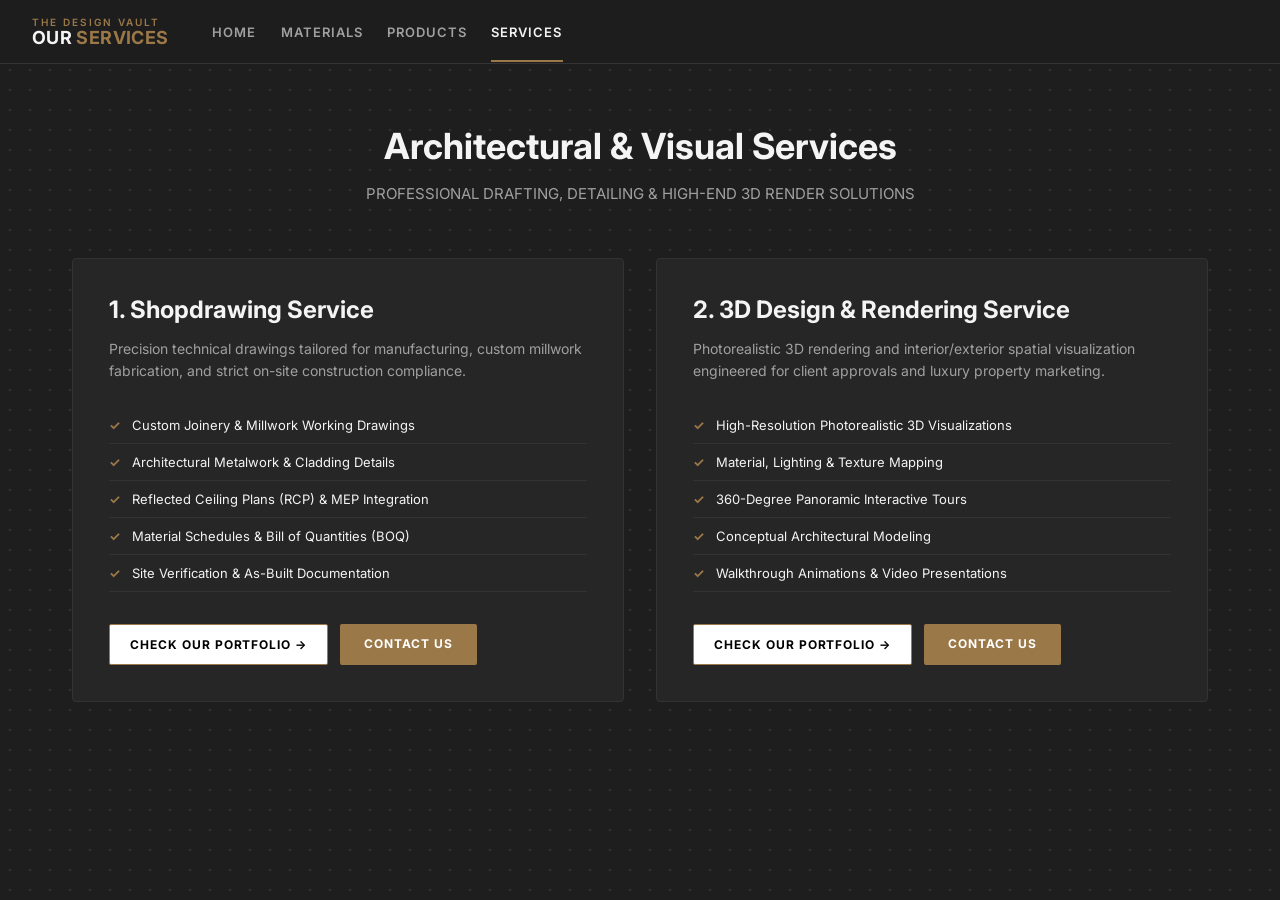
<file: service.html>
<!DOCTYPE html>
<html lang="en">
<head>
<meta charset="UTF-8">
<meta name="viewport" content="width=device-width, initial-scale=1.0">
<title>The Design Vault — Our Services</title>
<link rel="preconnect" href="https://fonts.googleapis.com">
<link rel="preconnect" href="https://fonts.gstatic.com" crossorigin>
<link href="https://fonts.googleapis.com/css2?family=Inter:wght@300;400;500;600;700&display=swap" rel="stylesheet">
<link rel="stylesheet" href="css/style.css">
<style>
.service-actions {
  display: flex;
  gap: 12px;
  margin-top: auto;
  flex-wrap: wrap;
}

.service-btn-outline {
  display: inline-block;
  padding: 12px 20px;
  background: #FFFFFF;
  color: #000000;
  border: 1px solid var(--gold, #9B7848);
  font-family: var(--font-main);
  font-weight: 700;
  font-size: 12px;
  letter-spacing: 0.08em;
  text-transform: uppercase;
  text-decoration: none;
  border-radius: 2px;
  transition: all 0.2s ease;
}

.service-btn-outline:hover {
  background: #F0F0F0;
  border-color: #FFFFFF;
}

.service-btn-gold {
  display: inline-block;
  padding: 12px 24px;
  background: var(--gold, #9B7848);
  color: #FFFFFF;
  border: none;
  font-family: var(--font-main);
  font-weight: 700;
  font-size: 12px;
  letter-spacing: 0.08em;
  text-transform: uppercase;
  text-decoration: none;
  border-radius: 2px;
  transition: background 0.2s ease;
}

.service-btn-gold:hover {
  background: var(--gold-lt, #B89058);
}
</style>
</head>
<body>
<header>
  <div class="logo">
    <div class="logo-top">The Design Vault</div>
    <div class="logo-main">OUR <em>SERVICES</em></div>
  </div>
  <nav class="nav-menu">
    <a href="index.html" class="nav-link">Home</a>
    <a href="material.html" class="nav-link">Materials</a>
    <a href="product.html" class="nav-link">Products</a>
    <a href="service.html" class="nav-link active">Services</a>
  </nav>
</header>

<main class="service-main">
  <div class="service-header">
    <h1>Architectural & Visual Services</h1>
    <p>PROFESSIONAL DRAFTING, DETAILING & HIGH-END 3D RENDER SOLUTIONS</p>
  </div>

  <div class="services-grid">
    <!-- 1. Shopdrawing Service Card -->
    <div class="service-card">
      <h2>1. Shopdrawing Service</h2>
      <p>Precision technical drawings tailored for manufacturing, custom millwork fabrication, and strict on-site construction compliance.</p>
      <ul class="feature-list">
        <li>Custom Joinery & Millwork Working Drawings</li>
        <li>Architectural Metalwork & Cladding Details</li>
        <li>Reflected Ceiling Plans (RCP) & MEP Integration</li>
        <li>Material Schedules & Bill of Quantities (BOQ)</li>
        <li>Site Verification & As-Built Documentation</li>
      </ul>
      <div class="service-actions">
        <a href="https://simpeldesainer.github.io/shopdrawing.g89/" target="_blank" rel="noopener noreferrer" class="service-btn-outline">Check Our Portfolio &rarr;</a>
        <a href="https://wa.me/6583110213?text=Hi%2C%20I%20would%20like%20to%20inquire%20about%20your%20Shopdrawing%20Services." target="_blank" rel="noopener noreferrer" class="service-btn-gold">Contact Us</a>
      </div>
    </div>

    <!-- 2. 3D Design & Rendering Service Card -->
    <div class="service-card">
      <h2>2. 3D Design & Rendering Service</h2>
      <p>Photorealistic 3D rendering and interior/exterior spatial visualization engineered for client approvals and luxury property marketing.</p>
      <ul class="feature-list">
        <li>High-Resolution Photorealistic 3D Visualizations</li>
        <li>Material, Lighting & Texture Mapping</li>
        <li>360-Degree Panoramic Interactive Tours</li>
        <li>Conceptual Architectural Modeling</li>
        <li>Walkthrough Animations & Video Presentations</li>
      </ul>
      <div class="service-actions">
        <a href="https://simpeldesainer.github.io/3dtourstatic/" target="_blank" rel="noopener noreferrer" class="service-btn-outline">Check Our Portfolio &rarr;</a>
        <a href="https://wa.me/6583110213?text=Hi%2C%20I%20would%20like%20to%20inquire%20about%20your%203D%20Design%20%26%20Rendering%20Services." target="_blank" rel="noopener noreferrer" class="service-btn-gold">Contact Us</a>
      </div>
    </div>
  </div>
</main>
</body>
</html>
</file>
<file: css/style.css>
@import url('https://fonts.googleapis.com/css2?family=Inter:wght@300;400;500;600;700&display=swap');

*, *::before, *::after {
  box-sizing: border-box;
  margin: 0;
  padding: 0;
}

:root {
  --black: #1E1E1E;
  --surface: #222222;
  --card: #262626;
  --border: #333333;
  --gold: #9B7848;        /* Muted bronze-gold from image */
  --gold-lt: #B89058;     /* Lighter bronze accent */
  --text: #F4F4F4;        /* Primary white text */
  --muted: #A0A0A0;       /* Secondary body/subheading text */
  --font-main: 'Inter', -apple-system, BlinkMacSystemFont, sans-serif;
}

html {
  scroll-behavior: smooth;
}

body {
  background-color: var(--black);
  /* Dot-grid background pattern matching image */
  background-image: radial-gradient(#333333 1px, transparent 1px);
  background-size: 20px 20px;
  color: var(--text);
  font-family: var(--font-main);
  font-weight: 400;
  min-height: 100vh;
  -webkit-font-smoothing: antialiased;
  overflow-x: hidden;
}

/* HEADER & NAVIGATION */
header {
  position: sticky;
  top: 0;
  z-index: 100;
  background: rgba(30, 30, 30, 0.95);
  backdrop-filter: blur(16px);
  border-bottom: 1px solid var(--border);
  display: flex;
  align-items: center;
  gap: 24px;
  padding: 0 32px;
  height: 64px;
}

.logo {
  display: flex;
  flex-direction: column;
  flex-shrink: 0;
  white-space: nowrap;
  line-height: 1;
  gap: 2px;
}

.logo-top {
  font-family: var(--font-main);
  font-weight: 600;
  font-size: 10px;
  letter-spacing: 0.2em;
  text-transform: uppercase;
  color: var(--gold);
}

.logo-main {
  font-family: var(--font-main);
  font-weight: 700;
  font-size: 18px;
  letter-spacing: 0.02em;
  text-transform: uppercase;
  color: var(--text);
}

.logo-main em {
  color: var(--gold);
  font-style: normal;
}

.nav-menu {
  display: flex;
  gap: 24px;
  margin-left: 20px;
}

.nav-link {
  color: var(--muted);
  text-decoration: none;
  font-family: var(--font-main);
  font-weight: 600;
  font-size: 13px;
  letter-spacing: 0.08em;
  text-transform: uppercase;
  transition: color 0.2s;
  position: relative;
  padding: 4px 0;
}

.nav-link:hover, .nav-link.active {
  color: var(--text);
}

.nav-link.active::after {
  content: '';
  position: absolute;
  bottom: -18px;
  left: 0;
  right: 0;
  height: 2px;
  background: var(--gold);
}

.sb {
  margin-left: auto;
  width: 260px;
  position: relative;
}

.sb input {
  width: 100%;
  background: var(--surface);
  border: 1px solid var(--border);
  color: var(--text);
  font-family: var(--font-main);
  font-weight: 400;
  font-size: 13px;
  padding: 8px 36px 8px 14px;
  border-radius: 2px;
  outline: none;
  transition: border-color 0.2s;
}

.sb input::placeholder {
  color: var(--muted);
}

.sb input:focus {
  border-color: var(--gold);
}

.sb svg {
  position: absolute;
  right: 12px;
  top: 50%;
  transform: translateY(-50%);
  color: var(--muted);
}

#count {
  font-family: var(--font-main);
  font-size: 11px;
  letter-spacing: 0.08em;
  text-transform: uppercase;
  color: var(--muted);
  white-space: nowrap;
}

/* CATEGORY STRIP */
.sw {
  position: sticky;
  top: 64px;
  z-index: 99;
  background: rgba(30, 30, 30, 0.95);
  backdrop-filter: blur(10px);
  border-bottom: 1px solid var(--border);
  padding: 0 32px;
}

.strip {
  display: flex;
  gap: 8px;
  overflow-x: auto;
  padding: 12px 0;
  scrollbar-width: none;
}

.strip::-webkit-scrollbar {
  display: none;
}

.pill {
  flex-shrink: 0;
  background: transparent;
  border: 1px solid var(--border);
  color: var(--muted);
  font-family: var(--font-main);
  font-weight: 500;
  font-size: 11px;
  letter-spacing: 0.06em;
  text-transform: uppercase;
  padding: 6px 16px;
  border-radius: 2px;
  cursor: pointer;
  transition: all 0.15s;
  display: flex;
  align-items: center;
  gap: 6px;
  user-select: none;
}

.pill span {
  font-size: 10px;
  opacity: 0.6;
}

.pill:hover {
  border-color: var(--gold);
  color: var(--text);
}

.pill.on {
  background: var(--gold);
  border-color: var(--gold);
  color: #FFFFFF;
  font-weight: 600;
}

/* MAIN PORTAL PAGE */
.portal-main {
  padding: 60px 32px 80px;
  max-width: 1280px;
  margin: 0 auto;
}

.hero-section {
  text-align: center;
  margin-bottom: 52px;
}

.hero-title {
  font-family: var(--font-main);
  font-size: 36px;
  font-weight: 700;
  letter-spacing: -0.01em;
  color: var(--text);
  line-height: 1.2;
}

.hero-title em {
  color: var(--gold);
  font-style: normal;
}

.hero-sub {
  font-size: 15px;
  color: var(--muted);
  max-width: 620px;
  margin: 16px auto 0;
  line-height: 1.6;
  font-weight: 400;
}

.portal-grid {
  display: grid;
  grid-template-columns: repeat(auto-fit, minmax(320px, 1fr));
  gap: 28px;
}

.portal-card {
  background: var(--card);
  border: 1px solid var(--border);
  border-radius: 4px;
  overflow: hidden;
  text-decoration: none;
  color: var(--text);
  transition: transform 0.3s, border-color 0.3s, box-shadow 0.3s;
  display: flex;
  flex-direction: column;
  height: 420px;
}

.portal-card:hover {
  transform: translateY(-6px);
  border-color: var(--gold);
  box-shadow: 0 12px 30px rgba(0, 0, 0, 0.4);
}

.portal-img {
  flex: 1;
  background: var(--surface);
  position: relative;
  overflow: hidden;
}

.portal-img img {
  width: 100%;
  height: 100%;
  object-fit: cover;
  transition: transform 0.6s ease;
}

.portal-card:hover .portal-img img {
  transform: scale(1.05);
}

.portal-info {
  padding: 24px;
  border-top: 1px solid var(--border);
  background: var(--card);
  display: flex;
  flex-direction: column;
  gap: 8px;
}

.portal-tag {
  font-size: 11px;
  font-weight: 600;
  letter-spacing: 0.15em;
  color: var(--gold);
  text-transform: uppercase;
}

.portal-title {
  font-family: var(--font-main);
  font-size: 22px;
  font-weight: 700;
  color: var(--text);
}

.portal-desc {
  font-size: 13px;
  color: var(--muted);
  line-height: 1.5;
  margin-bottom: 8px;
}

.portal-btn {
  font-family: var(--font-main);
  font-size: 12px;
  font-weight: 600;
  letter-spacing: 0.08em;
  text-transform: uppercase;
  color: var(--gold);
}

/* CATALOG GRID */
main {
  padding: 32px 32px 80px;
}

.grid {
  display: grid;
  grid-template-columns: repeat(auto-fill, minmax(220px, 1fr));
  gap: 4px;
}

/* CARD */
.card {
  display: flex;
  flex-direction: column;
  overflow: hidden;
  background: var(--card);
  border: 1px solid var(--border);
  transition: border-color 0.2s, transform 0.2s;
  aspect-ratio: 3/4;
  cursor: pointer;
  position: relative;
}

.card:hover {
  border-color: var(--gold);
  transform: translateY(-2px);
}

.card:hover .thumb img {
  transform: scale(1.04);
}

.card:hover .ob {
  opacity: 1;
  transform: translateX(-50%) translateY(0);
}

.card.hide {
  display: none;
}

.thumb {
  flex: 1;
  position: relative;
  overflow: hidden;
  background: var(--surface);
}

.thumb img {
  position: absolute;
  inset: 0;
  width: 100%;
  height: 100%;
  object-fit: cover;
  display: block;
  transition: transform 0.5s ease;
}

.ph {
  position: absolute;
  inset: 0;
  display: flex;
  flex-direction: column;
  align-items: center;
  justify-content: center;
  gap: 12px;
  background: var(--surface);
}

.ph svg {
  opacity: 0.15;
}

.ph span {
  font-family: var(--font-main);
  font-size: 10px;
  letter-spacing: 0.1em;
  text-transform: uppercase;
  color: var(--muted);
}

.grad {
  position: absolute;
  inset: 0;
  background: linear-gradient(to bottom, transparent 40%, rgba(0,0,0,0.85) 100%);
  pointer-events: none;
}

.ob {
  position: absolute;
  bottom: 16px;
  left: 50%;
  transform: translateX(-50%) translateY(6px);
  z-index: 2;
  background: var(--gold);
  color: #FFFFFF;
  font-family: var(--font-main);
  font-weight: 600;
  font-size: 11px;
  letter-spacing: 0.08em;
  text-transform: uppercase;
  padding: 8px 18px;
  border-radius: 2px;
  opacity: 0;
  white-space: nowrap;
  transition: opacity 0.2s, transform 0.2s;
}

.meta {
  padding: 12px 14px 14px;
  flex-shrink: 0;
  background: var(--card);
  border-top: 1px solid var(--border);
}

.ct {
  font-family: var(--font-main);
  font-size: 10px;
  letter-spacing: 0.12em;
  text-transform: uppercase;
  color: var(--gold);
  font-weight: 600;
  margin-bottom: 4px;
}

.ttl {
  font-family: var(--font-main);
  font-weight: 600;
  font-size: 15px;
  line-height: 1.3;
  color: var(--text);
}

/* SERVICE PAGE */
.service-main {
  padding: 60px 32px 80px;
  max-width: 1200px;
  margin: 0 auto;
}

.service-header {
  text-align: center;
  margin-bottom: 52px;
}

.service-header h1 {
  font-family: var(--font-main);
  font-size: 36px;
  font-weight: 700;
  color: var(--text);
}

.service-header p {
  color: var(--muted);
  font-size: 15px;
  max-width: 680px;
  margin: 14px auto 0;
  line-height: 1.6;
}

.services-grid {
  display: grid;
  grid-template-columns: repeat(auto-fit, minmax(420px, 1fr));
  gap: 32px;
}

.service-card {
  background: var(--card);
  border: 1px solid var(--border);
  padding: 36px;
  border-radius: 4px;
  display: flex;
  flex-direction: column;
}

.service-badge {
  font-size: 11px;
  font-weight: 600;
  letter-spacing: 0.15em;
  color: var(--gold);
  text-transform: uppercase;
  margin-bottom: 10px;
}

.service-card h2 {
  font-family: var(--font-main);
  font-size: 24px;
  font-weight: 700;
  color: var(--text);
  margin-bottom: 14px;
}

.service-card p {
  color: var(--muted);
  font-size: 14px;
  line-height: 1.6;
  margin-bottom: 24px;
}

.feature-list {
  list-style: none;
  margin-bottom: 32px;
  flex: 1;
}

.feature-list li {
  padding: 10px 0;
  border-bottom: 1px solid var(--border);
  font-size: 13px;
  color: var(--text);
  display: flex;
  align-items: center;
  gap: 12px;
}

.feature-list li::before {
  content: "✓";
  color: var(--gold);
  font-weight: bold;
}

.service-cta {
  display: inline-block;
  padding: 12px 24px;
  background: var(--gold);
  color: #FFFFFF;
  font-family: var(--font-main);
  font-weight: 600;
  font-size: 12px;
  letter-spacing: 0.08em;
  text-transform: uppercase;
  text-decoration: none;
  border-radius: 2px;
  align-self: flex-start;
  transition: background 0.2s;
}

.service-cta:hover {
  background: var(--gold-lt);
}

/* MODAL */
.mbg {
  display: none;
  position: fixed;
  inset: 0;
  z-index: 1000;
  background: rgba(0, 0, 0, 0.9);
  backdrop-filter: blur(8px);
  align-items: center;
  justify-content: center;
  padding: 20px;
}

.mbg.open {
  display: flex;
}

.modal {
  position: relative;
  width: 100%;
  max-width: 980px;
  height: 90vh;
  background: var(--surface);
  border: 1px solid var(--border);
  border-radius: 4px;
  overflow: hidden;
  display: flex;
  flex-direction: column;
}

.mbar {
  display: flex;
  align-items: center;
  justify-content: space-between;
  padding: 14px 20px;
  border-bottom: 1px solid var(--border);
  flex-shrink: 0;
  background: var(--black);
}

.minfo .mt {
  font-family: var(--font-main);
  font-weight: 700;
  font-size: 16px;
  color: var(--text);
}

.minfo .mc {
  font-size: 10px;
  letter-spacing: 0.12em;
  text-transform: uppercase;
  color: var(--gold);
  font-weight: 600;
  margin-top: 3px;
}

.mcl {
  width: 32px;
  height: 32px;
  border-radius: 2px;
  border: 1px solid var(--border);
  background: none;
  color: var(--muted);
  cursor: pointer;
  font-size: 16px;
  display: flex;
  align-items: center;
  justify-content: center;
  transition: border-color 0.15s, color 0.15s;
}

.mcl:hover {
  border-color: var(--gold);
  color: var(--gold);
}

.mfr {
  flex: 1;
  position: relative;
  background: #111111;
}

.mfr iframe {
  position: absolute;
  inset: 0;
  width: 100%;
  height: 100%;
  border: none;
}

.ml {
  position: absolute;
  inset: 0;
  display: flex;
  align-items: center;
  justify-content: center;
  flex-direction: column;
  gap: 12px;
  color: var(--muted);
}

.ml.gone {
  display: none;
}

.spin {
  width: 28px;
  height: 28px;
  border: 2px solid var(--border);
  border-top-color: var(--gold);
  border-radius: 50%;
  animation: rot 0.75s linear infinite;
}

@keyframes rot {
  to { transform: rotate(360deg); }
}

.empty {
  display: none;
  grid-column: 1 / -1;
  text-align: center;
  padding: 80px 0;
  color: var(--muted);
}

.empty.show {
  display: block;
}

.empty p {
  font-family: var(--font-main);
  font-weight: 600;
  font-size: 22px;
}

.empty small {
  font-size: 13px;
  margin-top: 8px;
  display: block;
}

@media(max-width: 768px) {
  header {
    padding: 12px 16px;
    gap: 12px;
    flex-wrap: wrap;
    height: auto;
  }
  .nav-menu {
    margin-left: 0;
    width: 100%;
    order: 3;
    justify-content: space-between;
    padding-top: 8px;
    border-top: 1px solid var(--border);
  }
  .sb {
    width: 100%;
    order: 2;
  }
  main, .portal-main, .service-main {
    padding: 20px 16px 60px;
  }
  .sw {
    padding: 0 16px;
  }
  .grid {
    grid-template-columns: repeat(auto-fill, minmax(160px, 1fr));
  }
  .services-grid {
    grid-template-columns: 1fr;
  }
  .modal {
    height: 95vh;
  }
  .mbg {
    padding: 8px;
  }
}
</file>
